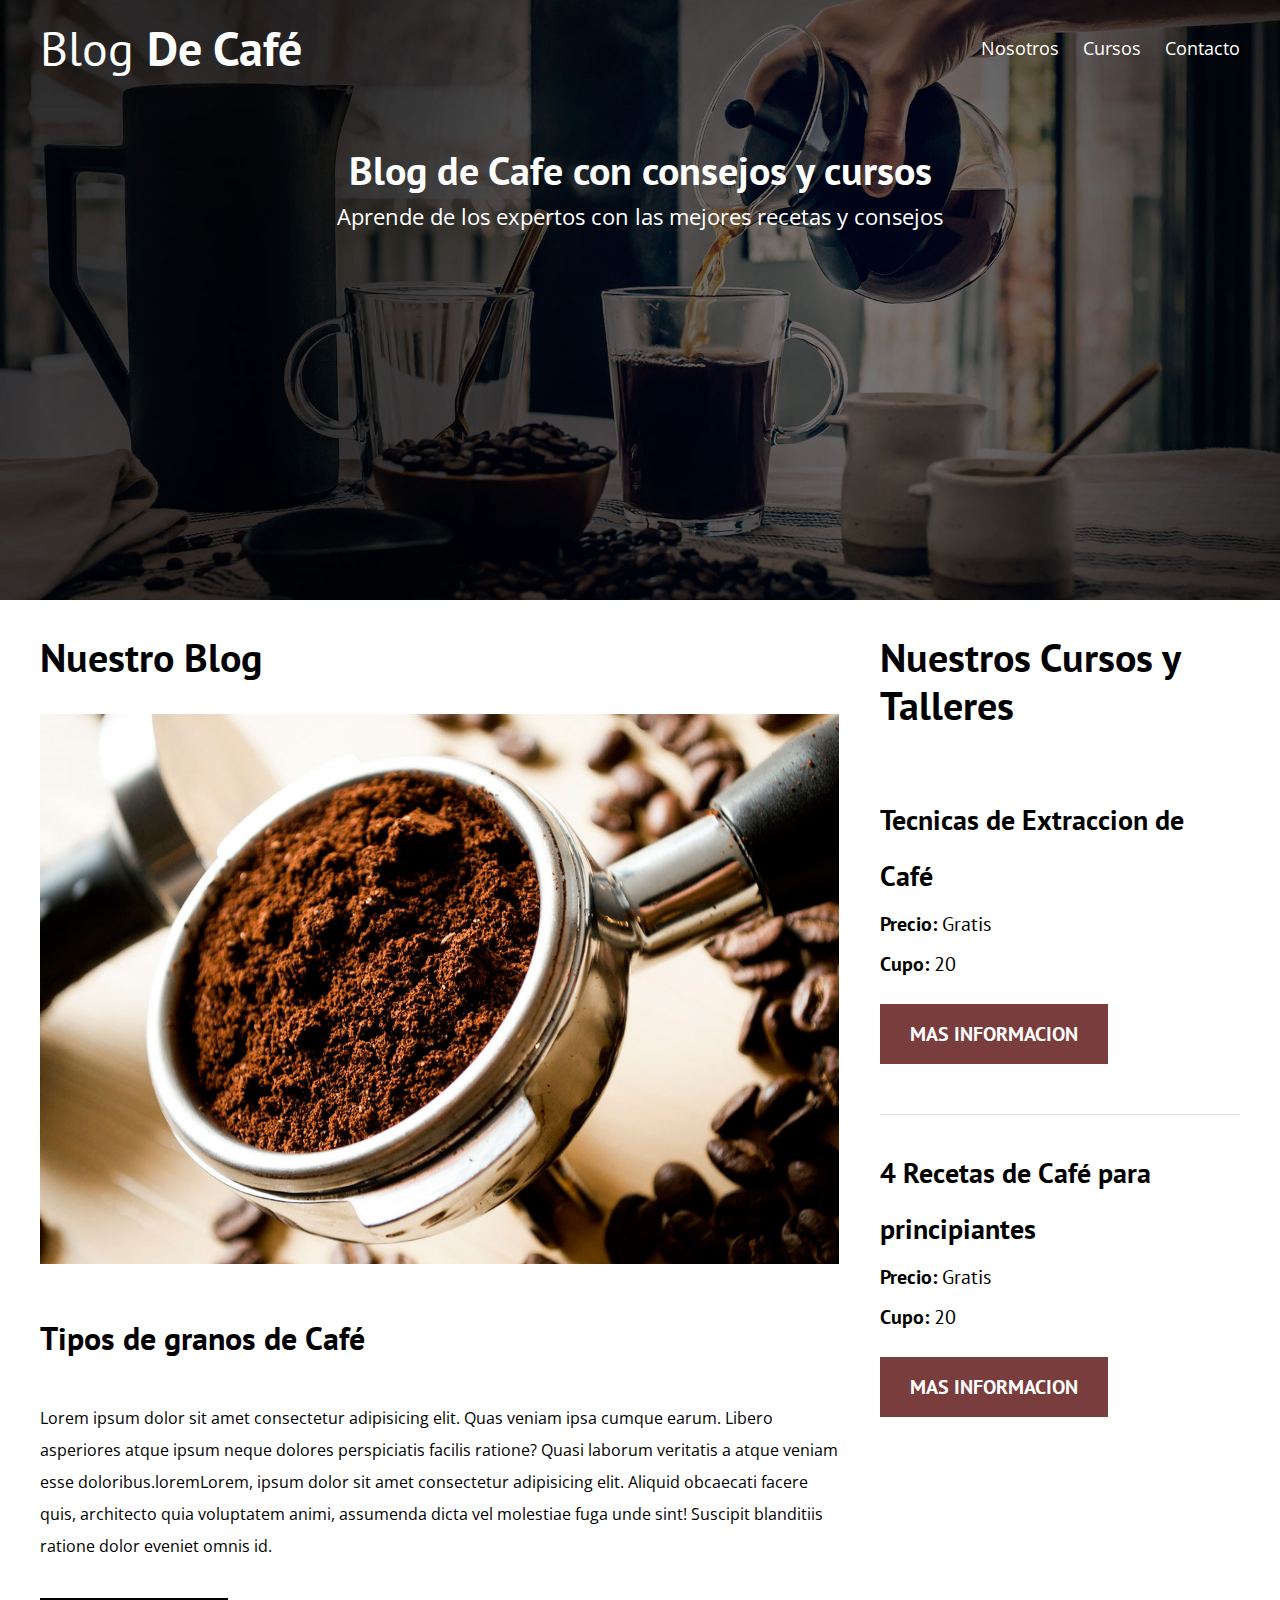
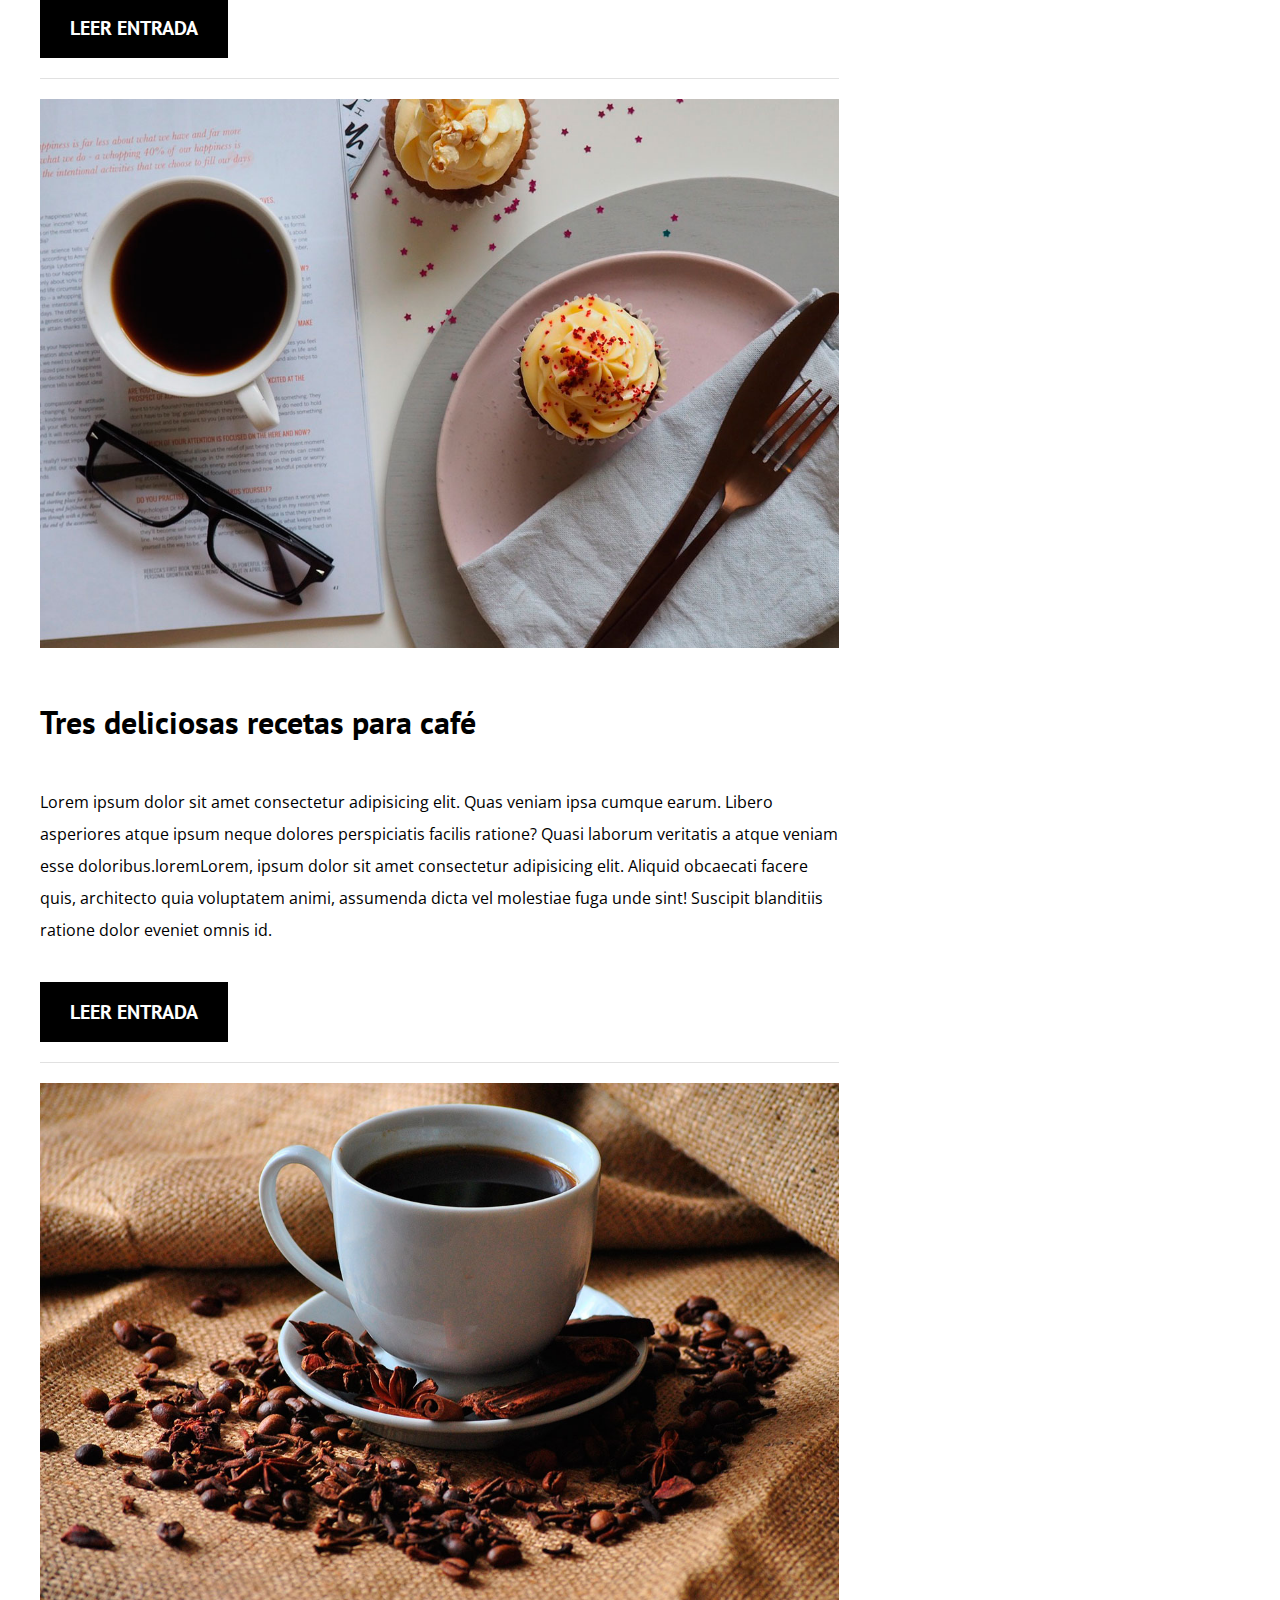
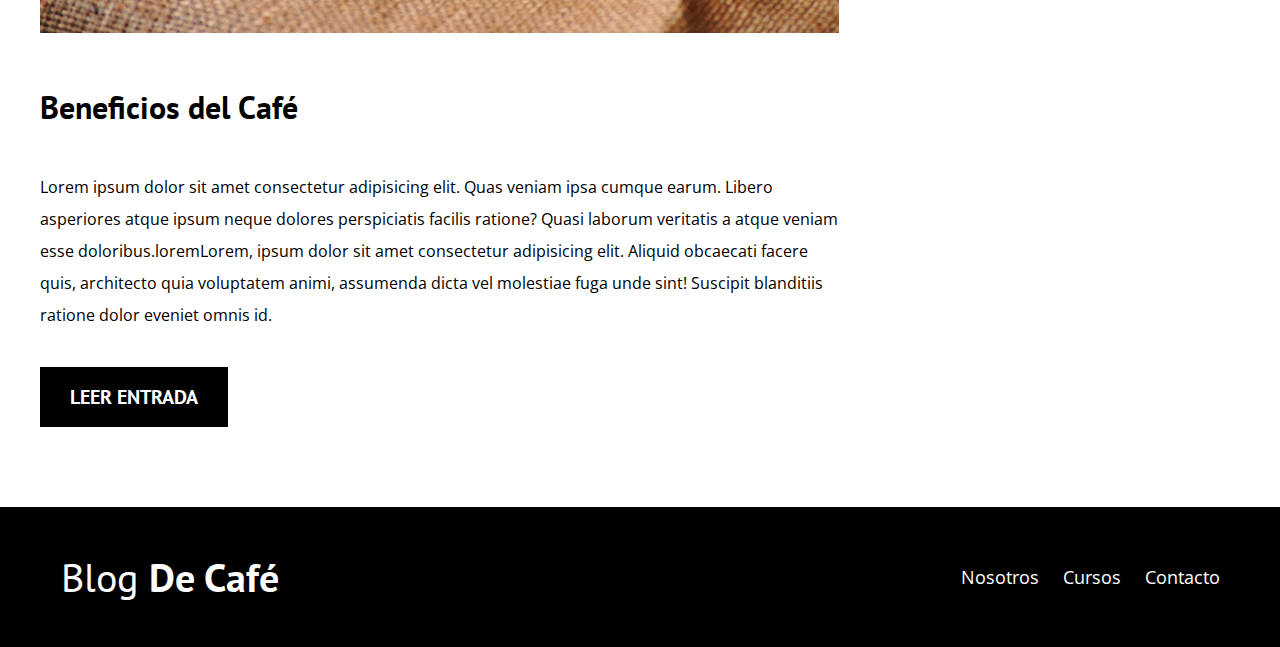
<file: index.html>
<!DOCTYPE html>
<html lang="es">
<head>
    <meta charset="UTF-8">
    <meta name="viewport" content="width=device-width, initial-scale=1.0">
    <meta http-equiv="X-UA-Compatible" content="ie=edge">
    <title>Blog de Café</title>
    <link rel="stylesheet" href="">
    <link href="https://fonts.googleapis.com/css?family=Open+Sans|PT+Sans:400,700" rel="stylesheet">
    <link rel="stylesheet" href="css/normalize.css">
    <link rel="stylesheet" href="css/style.css">
</head>
<body>
    <header class="site-header">
        <div class="contenedor">
            <div class="barra">
                <a href="/">
                    <h1 class="no-margin">Blog <span>De Café</span></h1>
                </a>
                <nav class="navegacion">
                    <a href="nosotros.html">Nosotros</a>
                    <a href="cursos.html">Cursos</a>
                    <a href="contacto.html">Contacto</a>
                </nav>
            </div> <!--barra-->
            <div class="texto-header">
                <h2 class="no-margin">Blog de Cafe con consejos y cursos</h2>
                <p class="no-margin">Aprende de los expertos con las mejores recetas y consejos</p>
            </div>
        </div> <!--contenedor-->
    </header>
    <div class="contenido-principal contenedor">
        <main class="blog">
            <h2>Nuestro Blog</h2>
            <article class="entrada-blog">
                <div class="imagen">
                    <img src="img/blog1.jpg" alt="Imagen Blog">
                </div><!-- imagen -->
                <div class="contenido-blog">
                    <h3>Tipos de granos de Café</h3>
                    <p>Lorem ipsum dolor sit amet consectetur adipisicing elit. Quas veniam ipsa cumque earum. Libero asperiores atque ipsum neque dolores perspiciatis facilis ratione? Quasi laborum veritatis a atque veniam esse doloribus.loremLorem, ipsum dolor sit amet consectetur adipisicing elit. Aliquid obcaecati facere quis, architecto quia voluptatem animi, assumenda dicta vel molestiae fuga unde sint! Suscipit blanditiis ratione dolor eveniet omnis id.</p>
                    <a href="entrada.html" class="btn btn-primario">Leer entrada</a>
                </div>
            </article>
            <article class="entrada-blog">
                <div class="imagen">
                    <img src="img/blog2.jpg" alt="Imagen Blog">
                </div><!-- imagen -->
                <div class="contenido-blog">
                    <h3>Tres deliciosas recetas para café</h3>
                    <p>Lorem ipsum dolor sit amet consectetur adipisicing elit. Quas veniam ipsa cumque earum. Libero asperiores atque ipsum neque dolores perspiciatis facilis ratione? Quasi laborum veritatis a atque veniam esse doloribus.loremLorem, ipsum dolor sit amet consectetur adipisicing elit. Aliquid obcaecati facere quis, architecto quia voluptatem animi, assumenda dicta vel molestiae fuga unde sint! Suscipit blanditiis ratione dolor eveniet omnis id.</p>
                    <a href="entrada.html" class="btn btn-primario">Leer entrada</a>
                </div>
            </article>
            <article class="entrada-blog">
                <div class="imagen">
                    <img src="img/blog3.jpg" alt="Imagen Blog">
                </div><!-- imagen -->
                <div class="contenido-blog">
                    <h3>Beneficios del Café</h3>
                    <p>Lorem ipsum dolor sit amet consectetur adipisicing elit. Quas veniam ipsa cumque earum. Libero asperiores atque ipsum neque dolores perspiciatis facilis ratione? Quasi laborum veritatis a atque veniam esse doloribus.loremLorem, ipsum dolor sit amet consectetur adipisicing elit. Aliquid obcaecati facere quis, architecto quia voluptatem animi, assumenda dicta vel molestiae fuga unde sint! Suscipit blanditiis ratione dolor eveniet omnis id.</p>
                    <a href="entrada.html" class="btn btn-primario">Leer entrada</a>
                </div>
            </article>
        </main>
        <aside class="cursos">
            <h2>Nuestros Cursos y Talleres</h2>
            <ul class="cursos-lista">
                <li class="curso">
                    <h4 class="no-margin">Tecnicas de Extraccion de Café</h4>
                    <p class="no-margin">Precio: <span>Gratis</span></p>
                    <p class="no-margin">Cupo: <span>20</span></p>
                    <a href="cursos.html" class="btn btn-secundario">Mas Informacion</a>
                </li>
                <li class="curso">
                    <h4 class="no-margin">4 Recetas de Café para principiantes</h4>
                    <p class="no-margin">Precio: <span>Gratis</span></p>
                    <p class="no-margin">Cupo: <span>20</span></p>
                    <a href="cursos.html" class="btn btn-secundario">Mas Informacion</a>
                </li>
            </ul>
        </aside>
    </div><!--contenido principal-->
<footer class="site-footer">
    <div class="contenedor">
        <div class="barra">
            <p class="no-margin">Blog <span>De Café</span></p>
            <nav class="navegacion">
                <a href="nosotros.html">Nosotros</a>
                <a href="cursos.html">Cursos</a>
                <a href="contacto.html">Contacto</a>
            </nav>
        </div>
    </div>
</footer>

</body>
</html>
</file>
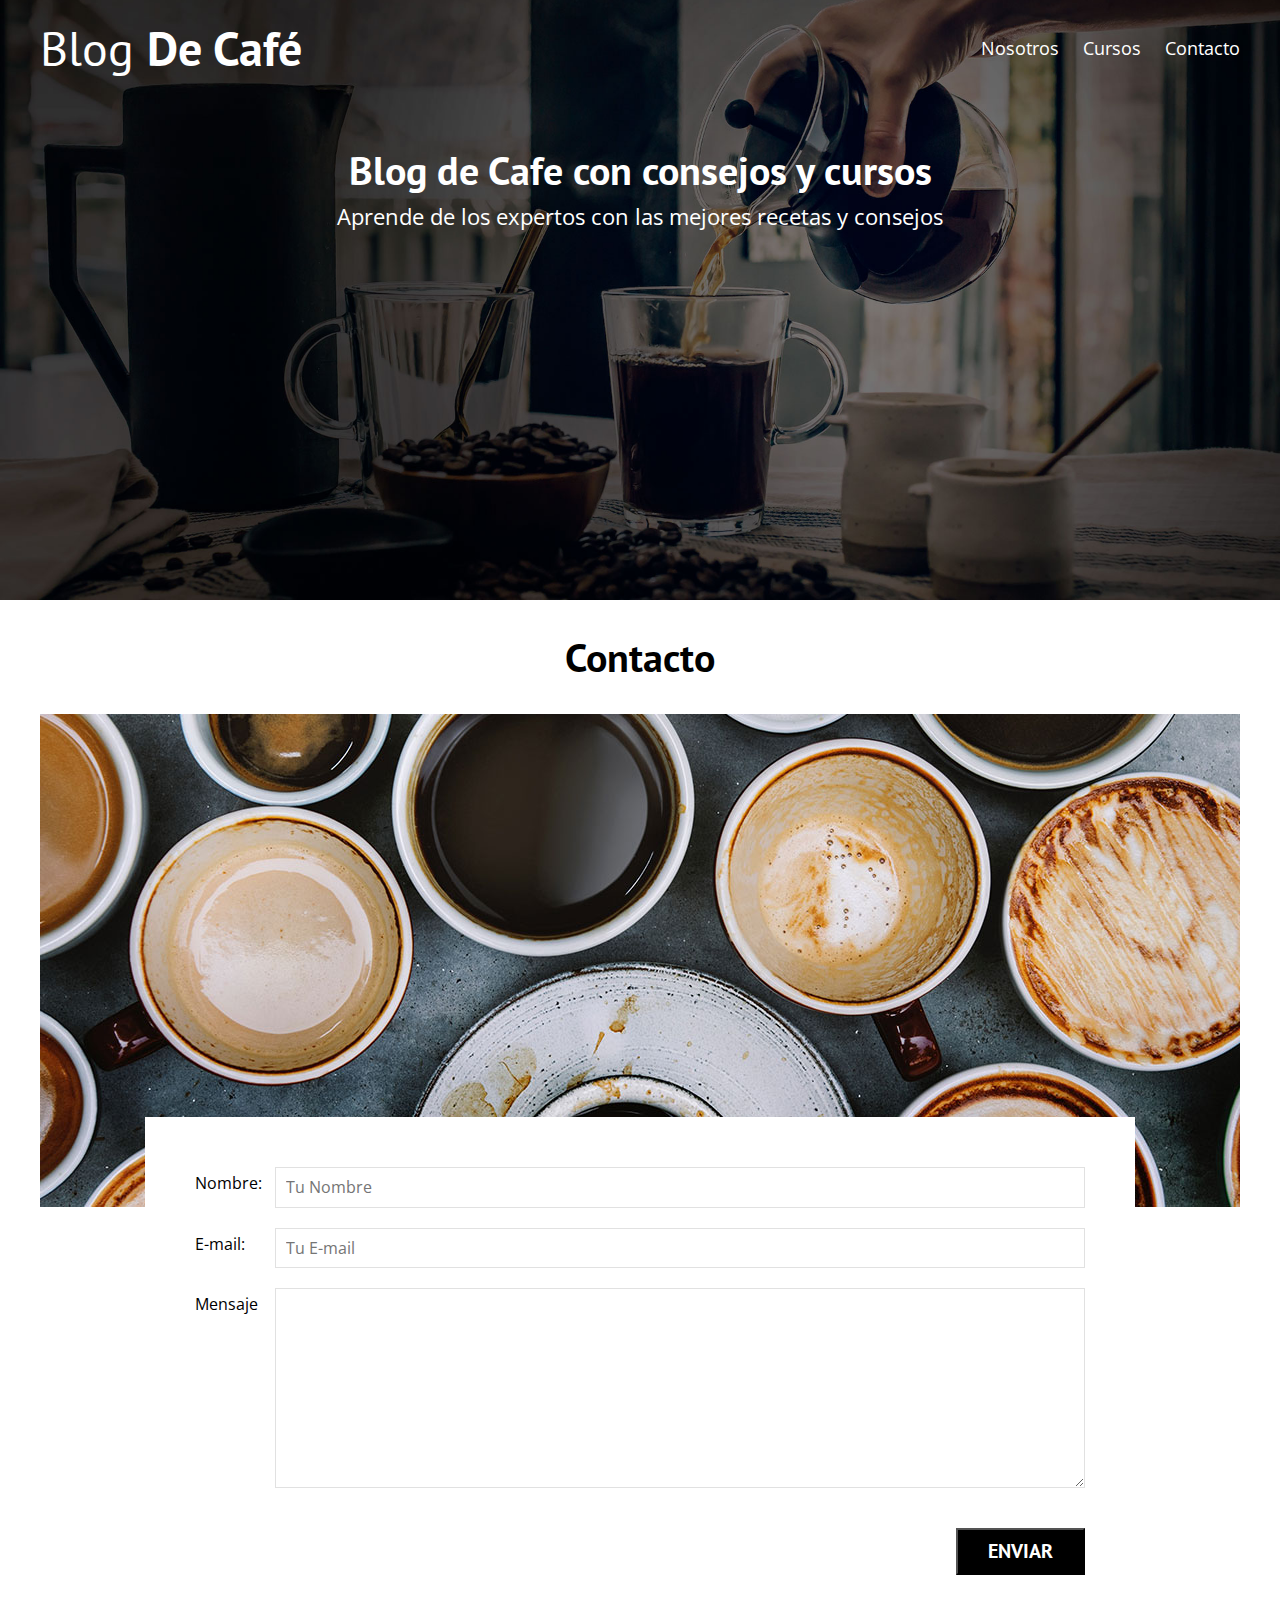
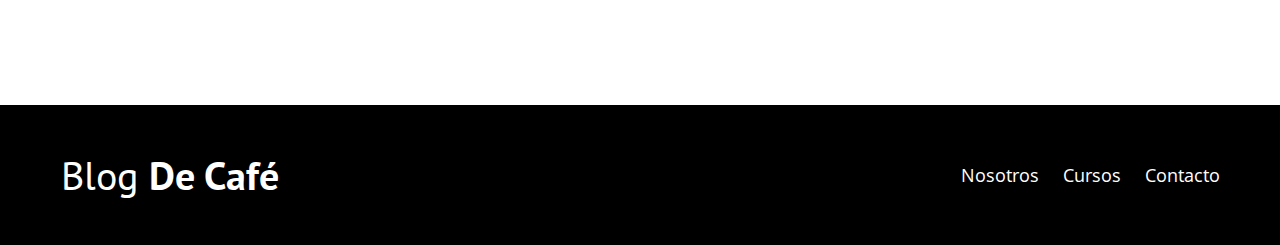
<file: contacto.html>
<!DOCTYPE html>
<html lang="es">
<head>
    <meta charset="UTF-8">
    <meta name="viewport" content="width=device-width, initial-scale=1.0">
    <meta http-equiv="X-UA-Compatible" content="ie=edge">
    <title>Blog de Café</title>
    <link rel="stylesheet" href="">
    <link href="https://fonts.googleapis.com/css?family=Open+Sans|PT+Sans:400,700" rel="stylesheet">
    <link rel="stylesheet" href="css/normalize.css">
    <link rel="stylesheet" href="css/style.css">
</head>
<body>
    <header class="site-header">
        <div class="contenedor">
            <div class="barra">
                <a href="/">
                    <h1 class="no-margin">Blog <span>De Café</span></h1>
                </a>
                <nav class="navegacion">
                    <a href="nosotros.html">Nosotros</a>
                    <a href="cursos.html">Cursos</a>
                    <a href="contacto.html">Contacto</a>
                </nav>
            </div> <!--barra-->
            <div class="texto-header">
                <h2 class="no-margin">Blog de Cafe con consejos y cursos</h2>
                <p class="no-margin">Aprende de los expertos con las mejores recetas y consejos</p>
            </div>
        </div> <!--contenedor-->
    </header>

<main class="contenedor">
    <h2 class="centrar-texto">Contacto</h2>
    <div class="grid centrar-columnas">

    
    <div class="columnas-12">
        <img src="img/contacto.jpg" alt="imagen contacto">
    </div>

    <div class="columnas-10 formulario-contacto">
        <form action="#">
            <div class="campo">
                <label for="nombre">Nombre: </label>
                <input type="text" id="nombre" placeholder="Tu Nombre">                
            </div>
            <div class="campo">
                <label for="email">E-mail: </label>
                <input type="email" id="email" placeholder="Tu E-mail">
            </div>
            <div class="campo mensaje">
                <label for="mensaje">Mensaje</label>
                <textarea id="mensaje"></textarea>
            </div>
            <div class="campo enviar">
                <input type="submit" value="Enviar" class="btn btn-primario">
            </div>

        </form>
    </div>

</div>

</main>





<footer class="site-footer">
    <div class="contenedor">
        <div class="barra">
            <p class="no-margin">Blog <span>De Café</span></p>
            <nav class="navegacion">
                <a href="nosotros.html">Nosotros</a>
                <a href="cursos.html">Cursos</a>
                <a href="contacto.html">Contacto</a>
            </nav>
        </div>
    </div>
</footer>

</body>
</html>
</file>
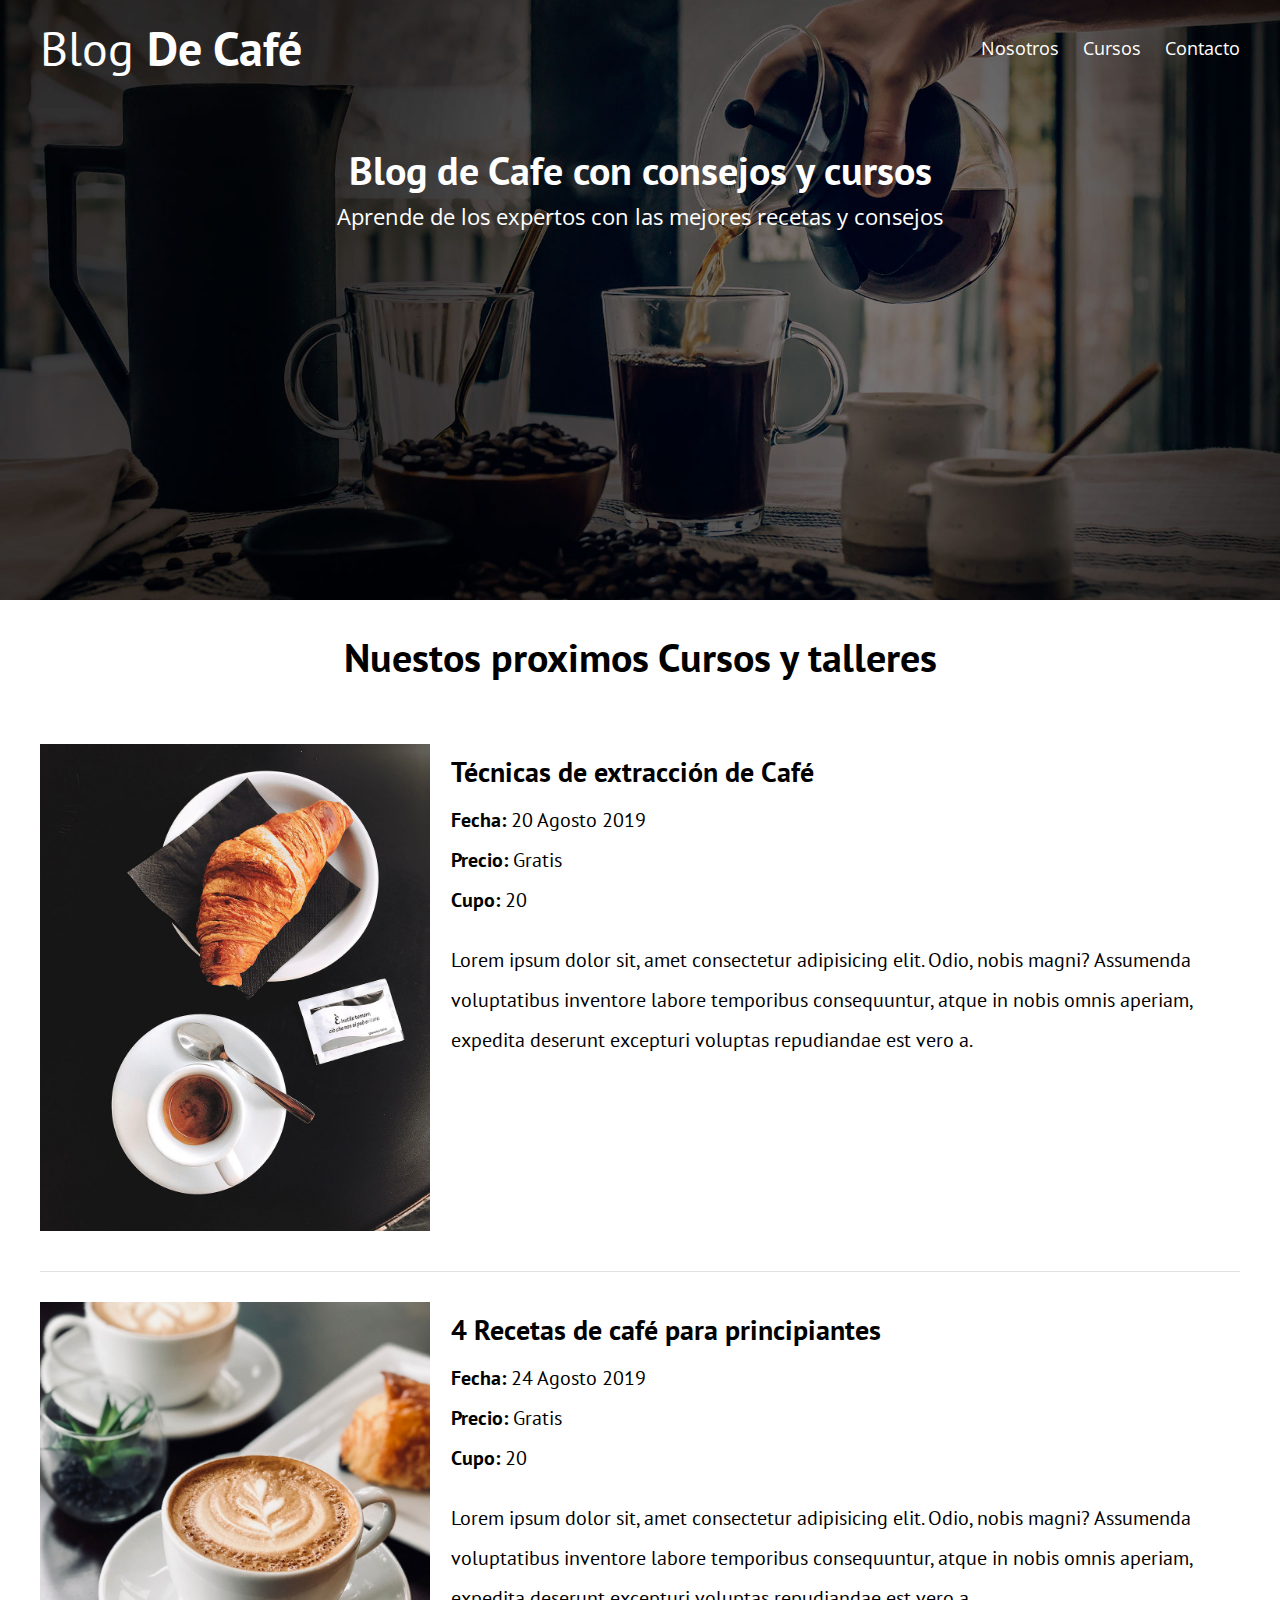
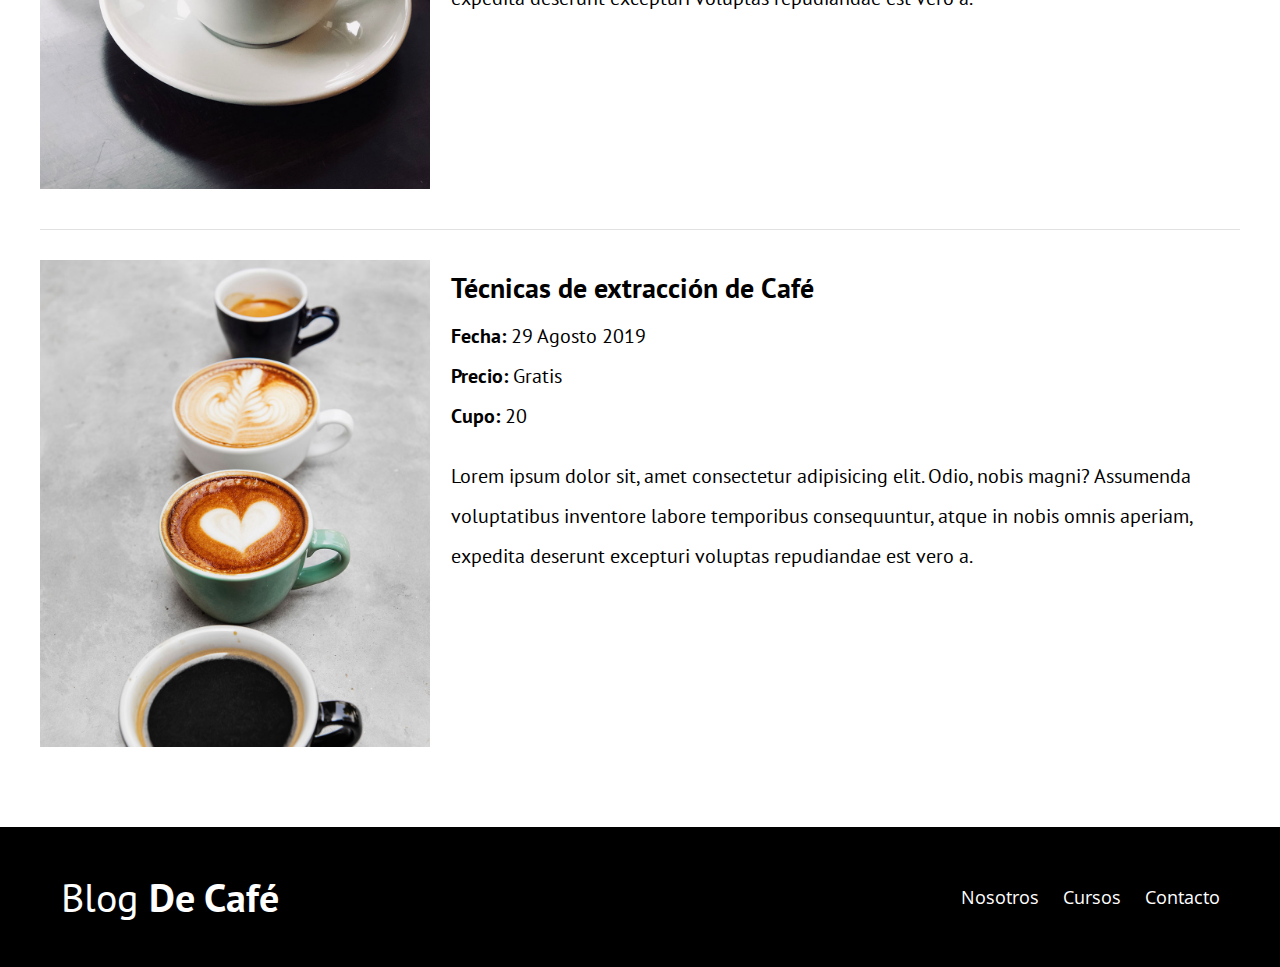
<file: cursos.html>
<!DOCTYPE html>
<html lang="es">
<head>
    <meta charset="UTF-8">
    <meta name="viewport" content="width=device-width, initial-scale=1.0">
    <meta http-equiv="X-UA-Compatible" content="ie=edge">
    <title>Blog de Café</title>
    <link rel="stylesheet" href="">
    <link href="https://fonts.googleapis.com/css?family=Open+Sans|PT+Sans:400,700" rel="stylesheet">
    <link rel="stylesheet" href="css/normalize.css">
    <link rel="stylesheet" href="css/style.css">
</head>
<body>
    <header class="site-header">
        <div class="contenedor">
            <div class="barra">
                <a href="/">
                    <h1 class="no-margin">Blog <span>De Café</span></h1>
                </a>
                <nav class="navegacion">
                    <a href="nosotros.html">Nosotros</a>
                    <a href="cursos.html">Cursos</a>
                    <a href="contacto.html">Contacto</a>
                </nav>
            </div> <!--barra-->
            <div class="texto-header">
                <h2 class="no-margin">Blog de Cafe con consejos y cursos</h2>
                <p class="no-margin">Aprende de los expertos con las mejores recetas y consejos</p>
            </div>
        </div> <!--contenedor-->
    </header>

<main class="contenedor">
    <h2 class="centrar-texto">Nuestos proximos Cursos y talleres</h2>

    <article class="curso grid">
        <div class="columnas-4">
            <img src="img/curso1.jpg" alt="Imagen Curso">
        </div>
        <div class="columnas-8">
            <h4 class="no-margin">Técnicas de extracción de Café</h4>
            <p class="no-margin">Fecha: <span>20 Agosto 2019</span></p>
            <p class="no-margin">Precio: <span>Gratis</span></p>
            <p class="no-margin">Cupo: <span>20</span></p>
            <p class="descripcion">Lorem ipsum dolor sit, amet consectetur adipisicing elit. Odio, nobis magni? Assumenda voluptatibus inventore labore temporibus consequuntur, atque in nobis omnis aperiam, expedita deserunt excepturi voluptas repudiandae est vero a.</p>
        </div>
    </article>
    
    <article class="curso grid">
        <div class="columnas-4">
            <img src="img/curso2.jpg" alt="Imagen Curso">
        </div>
        <div class="columnas-8">
            <h4 class="no-margin">4 Recetas de café para principiantes</h4>
            <p class="no-margin">Fecha: <span>24 Agosto 2019</span></p>
            <p class="no-margin">Precio: <span>Gratis</span></p>
            <p class="no-margin">Cupo: <span>20</span></p>
            <p class="descripcion">Lorem ipsum dolor sit, amet consectetur adipisicing elit. Odio, nobis magni? Assumenda voluptatibus inventore labore temporibus consequuntur, atque in nobis omnis aperiam, expedita deserunt excepturi voluptas repudiandae est vero a.</p>
        </div>
    </article>
    
    <article class="curso grid">
        <div class="columnas-4">
            <img src="img/curso3.jpg" alt="Imagen Curso">
        </div>
        <div class="columnas-8">
            <h4 class="no-margin">Técnicas de extracción de Café</h4>
            <p class="no-margin">Fecha: <span>29 Agosto 2019</span></p>
            <p class="no-margin">Precio: <span>Gratis</span></p>
            <p class="no-margin">Cupo: <span>20</span></p>
            <p class="descripcion">Lorem ipsum dolor sit, amet consectetur adipisicing elit. Odio, nobis magni? Assumenda voluptatibus inventore labore temporibus consequuntur, atque in nobis omnis aperiam, expedita deserunt excepturi voluptas repudiandae est vero a.</p>
        </div>
    </article>
</main>


<footer class="site-footer">
    <div class="contenedor">
        <div class="barra">
            <p class="no-margin">Blog <span>De Café</span></p>
            <nav class="navegacion">
                <a href="nosotros.html">Nosotros</a>
                <a href="cursos.html">Cursos</a>
                <a href="contacto.html">Contacto</a>
            </nav>
        </div>
    </div>
</footer>

</body>
</html>
</file>
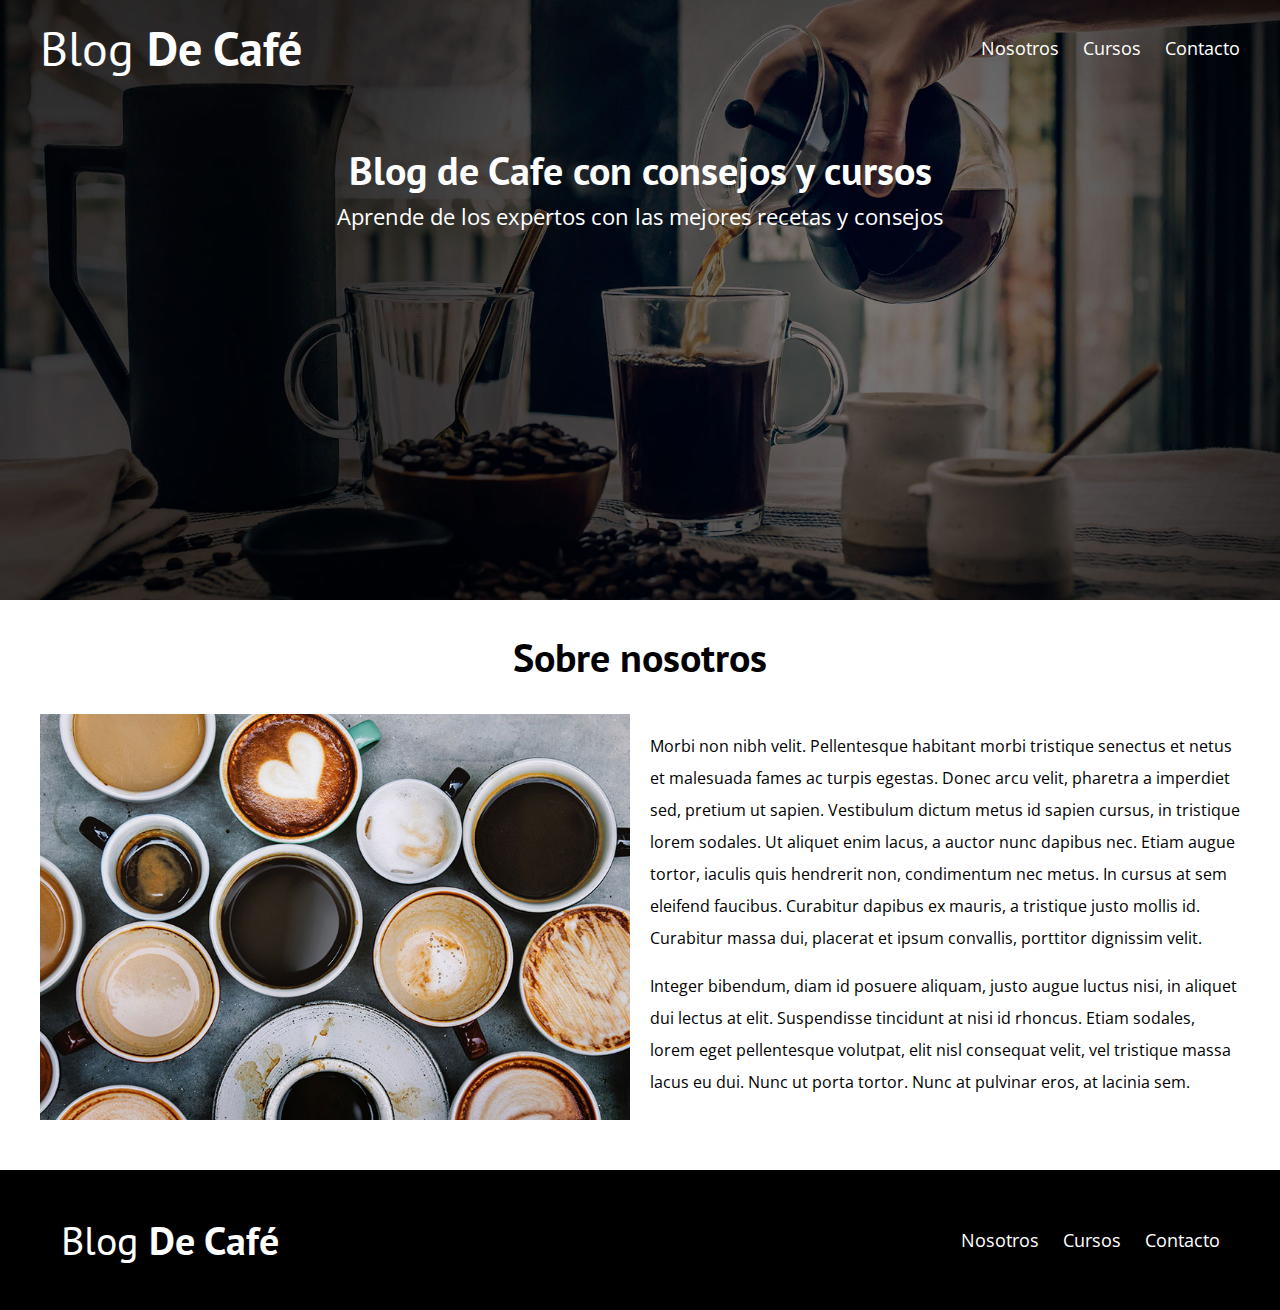
<file: nosotros.html>
<!DOCTYPE html>
<html lang="es">
<head>
    <meta charset="UTF-8">
    <meta name="viewport" content="width=device-width, initial-scale=1.0">
    <meta http-equiv="X-UA-Compatible" content="ie=edge">
    <title>Blog de Café</title>
    <link rel="stylesheet" href="">
    <link href="https://fonts.googleapis.com/css?family=Open+Sans|PT+Sans:400,700" rel="stylesheet">
    <link rel="stylesheet" href="css/normalize.css">
    <link rel="stylesheet" href="css/style.css">
</head>
<body>
    <header class="site-header">
        <div class="contenedor">
            <div class="barra">
                <a href="/">
                    <h1 class="no-margin">Blog <span>De Café</span></h1>
                </a>
                <nav class="navegacion">
                    <a href="nosotros.html">Nosotros</a>
                    <a href="cursos.html">Cursos</a>
                    <a href="contacto.html">Contacto</a>
                </nav>
            </div> <!--barra-->
            <div class="texto-header">
                <h2 class="no-margin">Blog de Cafe con consejos y cursos</h2>
                <p class="no-margin">Aprende de los expertos con las mejores recetas y consejos</p>
            </div>
        </div> <!--contenedor-->
    </header>

<main class="contenedor">
    <h2 class="centrar-texto">Sobre nosotros</h2>
    <div class="grid">
        <div class="columnas-6">
            <img src="img/nosotros.jpg" alt="Imagen nosotros">
        </div> 
        <div class="columnas-6">
            <p>Morbi non nibh velit. Pellentesque habitant morbi tristique senectus et netus et malesuada fames ac turpis egestas. Donec arcu velit, pharetra a imperdiet sed, pretium ut sapien. Vestibulum dictum metus id sapien cursus, in tristique lorem sodales. Ut aliquet enim lacus, a auctor nunc dapibus nec. Etiam augue tortor, iaculis quis hendrerit non, condimentum nec metus. In cursus at sem eleifend faucibus. Curabitur dapibus ex mauris, a tristique justo mollis id. Curabitur massa dui, placerat et ipsum convallis, porttitor dignissim velit.</p>
            <p>Integer bibendum, diam id posuere aliquam, justo augue luctus nisi, in aliquet dui lectus at elit. Suspendisse tincidunt at nisi id rhoncus. Etiam sodales, lorem eget pellentesque volutpat, elit nisl consequat velit, vel tristique massa lacus eu dui. Nunc ut porta tortor. Nunc at pulvinar eros, at lacinia sem. </p>
        </div>        
    </div>
</main>





<footer class="site-footer">
    <div class="contenedor">
        <div class="barra">
            <p class="no-margin">Blog <span>De Café</span></p>
            <nav class="navegacion">
                <a href="nosotros.html">Nosotros</a>
                <a href="cursos.html">Cursos</a>
                <a href="contacto.html">Contacto</a>
            </nav>
        </div>
    </div>
</footer>

</body>
</html>
</file>
<file: css/style.css>
html {
    box-sizing: border-box;
    font-size: 62.5%; /* 1rem = 10px */
}
  *, *:before, *:after {
    box-sizing: inherit;
}

body{
    font-family: 'Open Sans', sans-serif;
    font-size: 1.6rem;
    line-height: 2;
}

/* Globales */

.contenedor{
    max-width: 1200px;
    width: 95%;
    margin: 0 auto;
}

h1,h2,h3,h4{
    font-family: 'PT Sans',sans-serif;
}

h1{
    font-size: 4.8rem;
}

h2{
    font-size: 4rem;
    line-height: 1.2;
}

h3{
    font-size: 3.2rem;
}

h4{
    font-size: 2.8rem;
}

img {
    max-width: 100%;
}

/* Utilidades */
.centrar-texto{
    text-align: center;
}
.no-margin{
    margin: 0;

}
/* Grid */
@media (min-width: 768px) {
    .grid{
        display: flex;
        justify-content: space-between;
        flex-wrap: wrap;
    }

    .centrar-columnas{
        justify-content: center;
    }

    .columnas-4{
        flex: 0 0 calc(33.3% - 1rem);

    }
    .columnas-6{
        flex: 0 0 calc(50% - 1rem);
    }

    .columnas-8{
        flex: 0 0 calc(66.6% - 1rem);
    }
    .columnas-10{
        flex: 0 0 calc(83.3% - 1rem);
    }
    .columnas-12{
        flex: 0 0 100%;
    }

}

/* Botones */

.btn{
    display: block;
    text-align: center;
    padding: 1rem 3rem;
    margin: 2rem 0;
    color: #ffffff;
    text-decoration: none;
    font-family: 'PT Sans', sans-serif;
    font-weight: 700;
    text-transform: uppercase;
    font-size: 2rem;
    flex: 0 0 100%;
}

.btn:hover{
    cursor: pointer;
}

@media (min-width: 768px) {
    .btn{
        display: inline-block;
        flex: 0 0 auto;
    }
}

.btn-primario{
    background-color: #000000;
}
.btn-secundario{
    background-color: #783d3c;
}

/* Header */

@media (min-width:768px) {
    .barra{
        display: flex;
        justify-content: space-between;
        align-items: center;
    }
}
.site-header{
    background-image: url(../img/banner.jpg);
    background-repeat: no-repeat;
    background-position: center center;
    background-size: cover;
    height: 60rem;
}

.site-header a{
    color: #ffffff;
    text-decoration: none;
}

.site-header h1{
    text-align: center;
    font-weight: 400;
}
.site-header h1 span{
    font-weight: 700;
}
/* navegacion */

.navegacion a{
    text-align: center;
    display: block;
    font-size: 1.8rem;
    color: #ffffff;
    text-decoration: none;
}

@media (min-width: 768px) {
    .navegacion a {
        display: inline;
        margin-right: 2rem;
    }

    .navegacion a:last-of-type{
        margin: 0;
    }
}


/* header texto */

@media (min-width: 768px) {
    .texto-header{
        margin-top: 15rem;
    }
}

.texto-header{
    color: #ffffff;
    text-align: center;
    margin-top: 5rem;
}

.texto-header p {
    font-size: 2.2rem;
}

/* Contenido Principal HOME */
.contenido-principal{
    display: flex;
    flex-wrap: wrap;
}

.blog,
.cursos{
    flex: 0 0 100%;
}

.cursos{
    order: -1;
}

@media (min-width: 768px) {
    .contenido-principal{
        justify-content: space-between;
    }

    .blog {
        flex-basis: 66.6%;
    }

    .cursos {
        flex-basis: calc(33.3% - 4rem);
        order: 2;
    }
}

/* Opcional */

.entrada-blog{
    margin-bottom: 2rem;
    border-bottom: 1px solid #e1e1e1;
}

.entrada-blog:last-of-type{
    border: none;
}

/* Cursos side-bar */
.cursos-lista{
    padding: 0;
    list-style: none;
}

.curso{
    padding-top: 3rem;
    padding-bottom: 3rem;
    border-bottom: 1px solid #e1e1e1;
}

.curso:last-of-type{
    border-bottom: none;
}
.curso p{
    font-family: 'PT Sans', sans-serif;
    font-weight: 700;
    font-size: 2rem;
}

.curso p span,
.curso p.descripcion {
    font-weight: 400;
}


/* Footer */

.site-footer{
    background-color: #000000;
    padding: 3rem;
    margin-top: 4rem;
}

.site-footer p{
    color: #ffffff;
    font-size: 4rem;
    font-weight: 400;
    font-family: 'PT Sans', sans-serif;
    text-align: center; 
}

.site-footer p span{
    font-weight: 700;
}

/* Contacto */

.formulario-contacto{
    background-color: #fff;
    padding: 5rem;
}

@media (min-width: 768px) {
    .formulario-contacto{
        margin-top: -10rem;
        
    }
}

.formulario-contacto .campo{
    display: flex;
    justify-content: space-between;
    margin-bottom: 2rem;
}

.formulario-contacto .campo label{
    flex: 0 0 8rem;
}

.formulario-contacto .campo input:not([type="submit"]),
.formulario-contacto textarea{
    flex: 1;
    border: 1px solid #e1e1e1;
    padding: 1rem;    
}

.formulario-contacto textarea{
    height: 20rem;
}

.formulario-contacto .enviar{
    display: flex;
    justify-content: flex-end;
}
</file>
